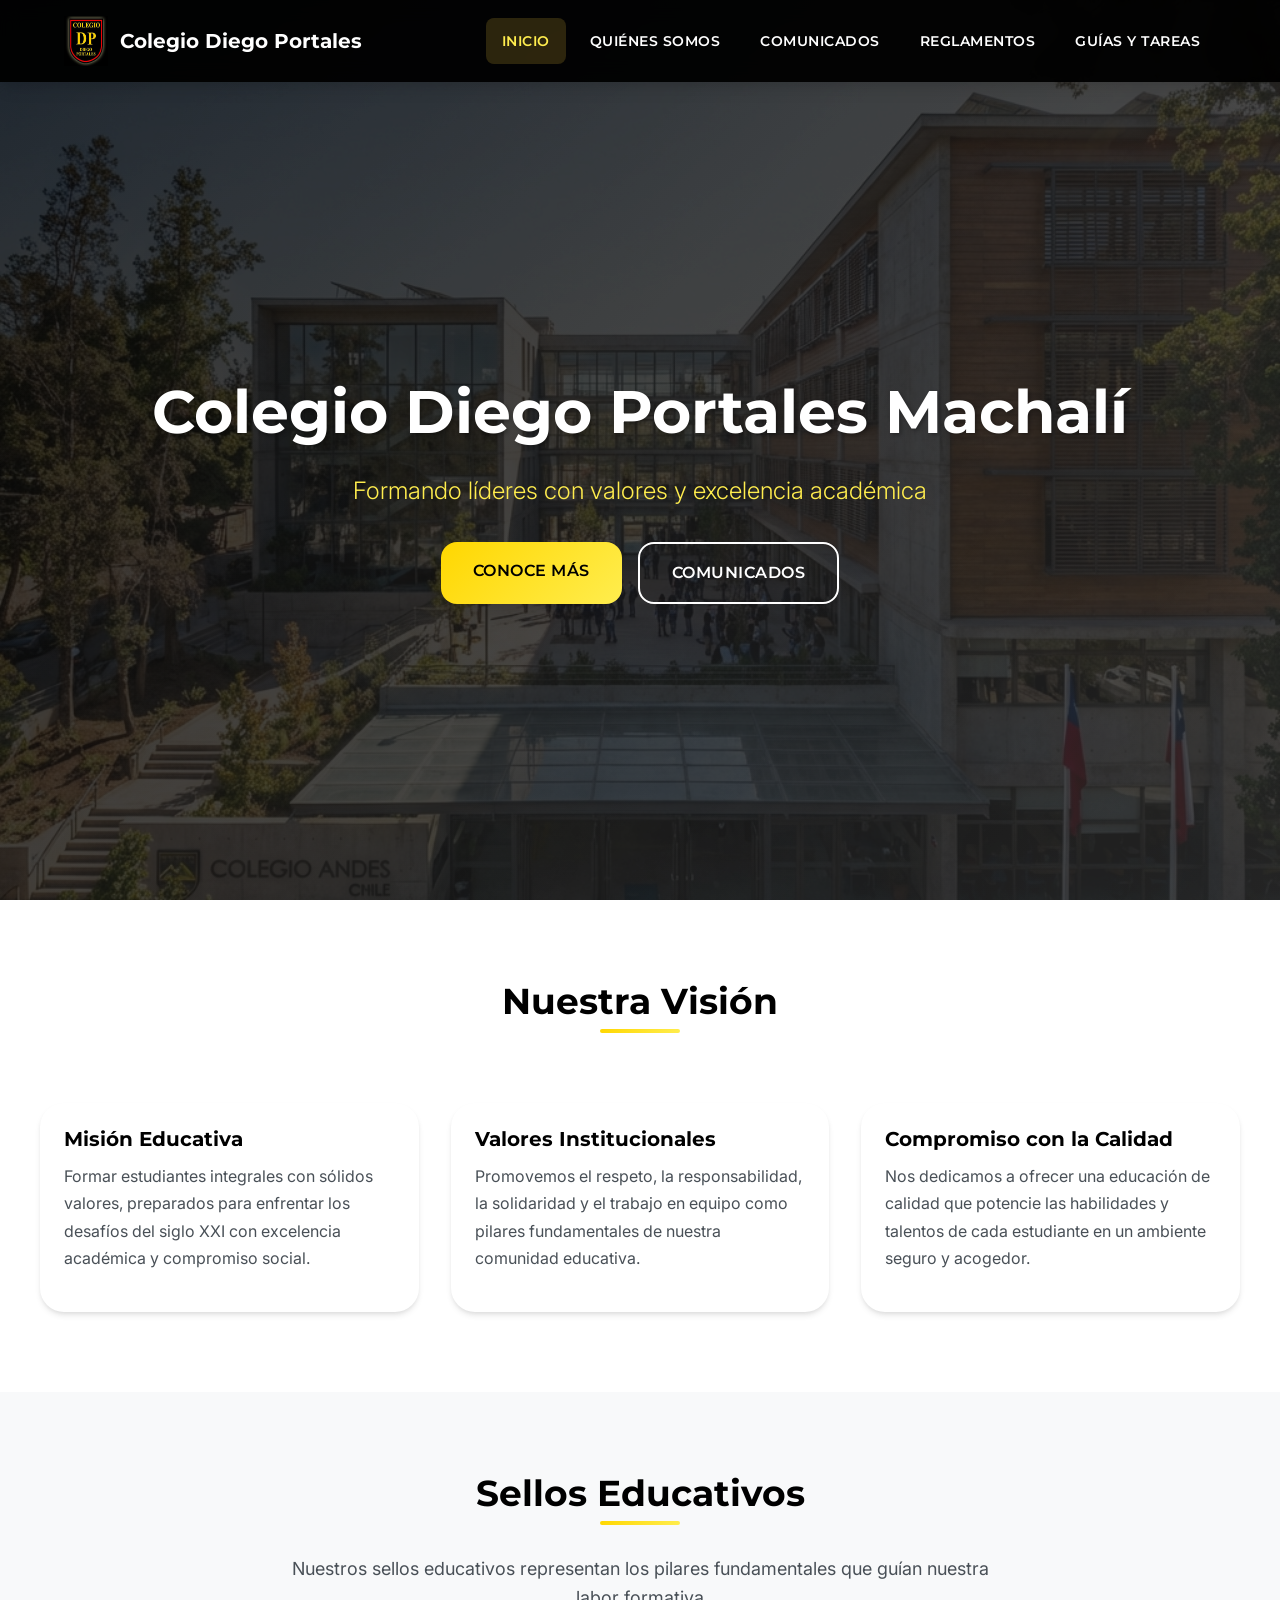
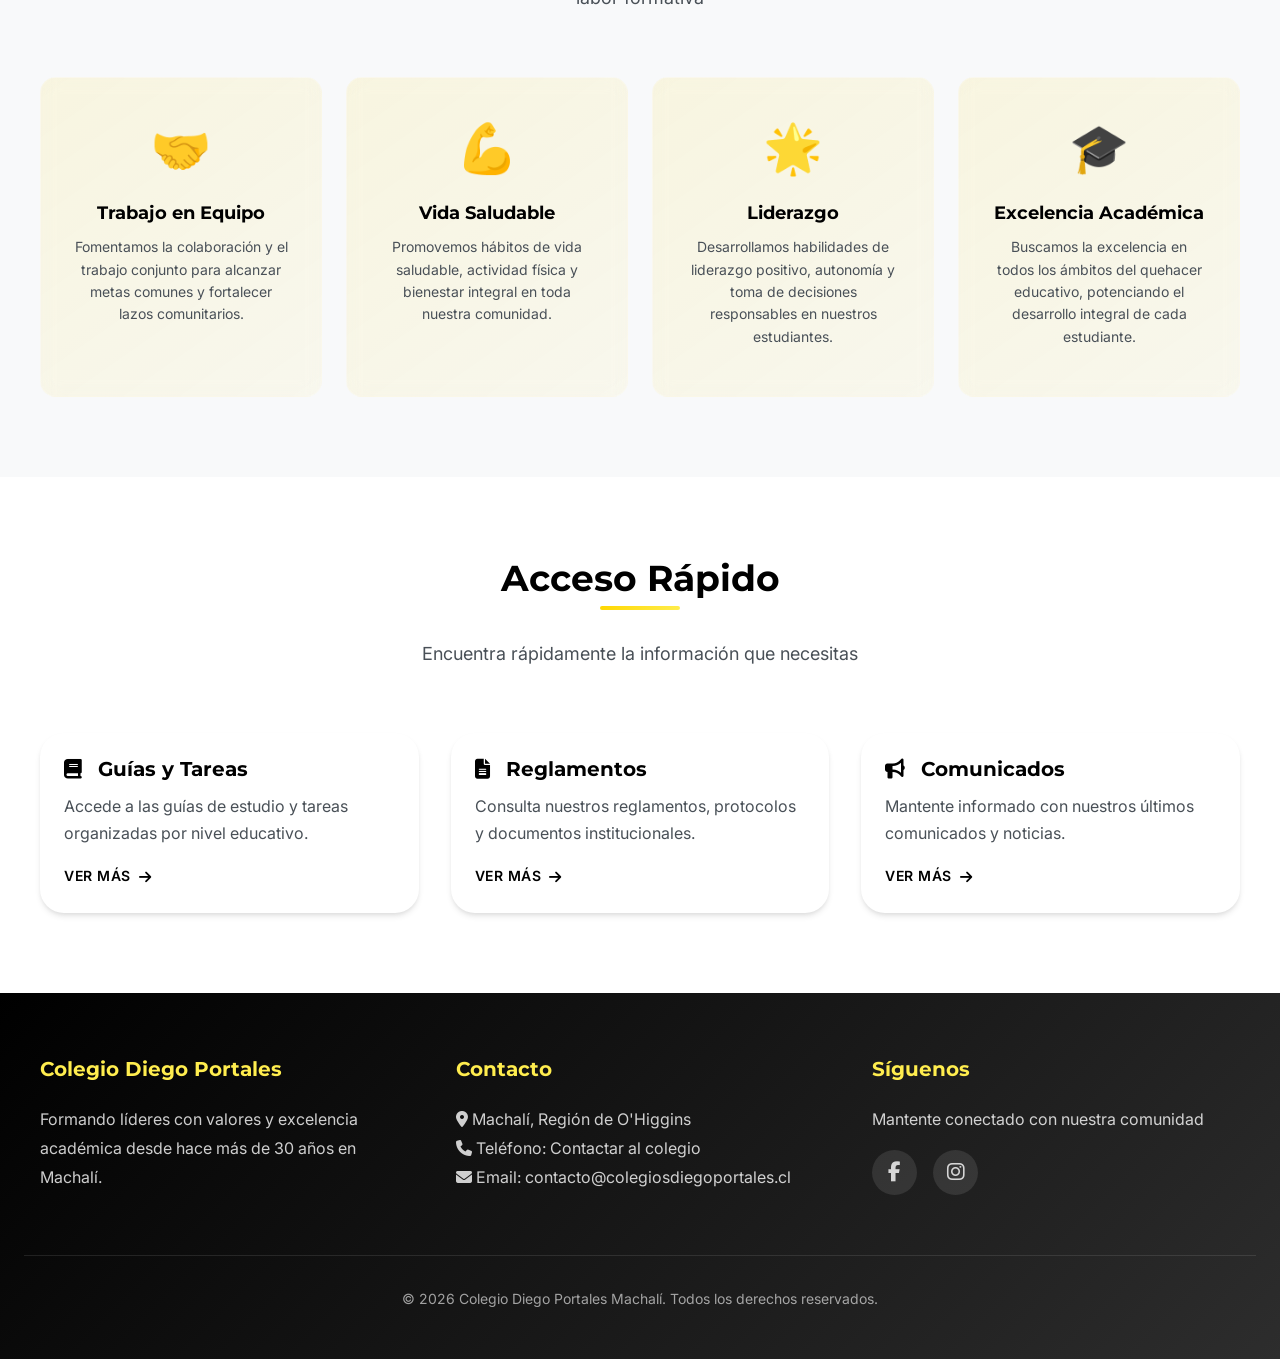
<file: index.html>
<!DOCTYPE html>
<html lang="es">

<head>
    <meta charset="UTF-8">
    <meta name="viewport" content="width=device-width, initial-scale=1.0">
    <meta name="description"
        content="Colegio Diego Portales Machalí - Educación de calidad con valores y excelencia académica">
    <meta name="keywords" content="colegio, educación, Machalí, Diego Portales, enseñanza básica">
    <title>Colegio Diego Portales Machalí - Página Principal</title>

    <!-- Google Fonts -->
    <link rel="preconnect" href="https://fonts.googleapis.com">
    <link rel="preconnect" href="https://fonts.gstatic.com" crossorigin>
    <link
        href="https://fonts.googleapis.com/css2?family=Montserrat:wght@300;400;600;700;800&family=Inter:wght@300;400;500;600;700&display=swap"
        rel="stylesheet">

    <!-- Font Awesome -->
    <link rel="stylesheet" href="https://cdnjs.cloudflare.com/ajax/libs/font-awesome/6.4.0/css/all.min.css">

    <!-- Custom CSS -->
    <link rel="stylesheet" href="css/main.css">
</head>

<body>
    <!-- Navigation -->
    <nav class="navbar">
        <div class="navbar-container">
            <a href="index.html" class="navbar-logo">
                <img src="images/logo-original.png" alt="Logo Colegio Diego Portales">
                <span>Colegio Diego Portales</span>
            </a>

            <ul class="navbar-menu">
                <li class="navbar-item">
                    <a href="index.html" class="navbar-link active">Inicio</a>
                </li>
                <li class="navbar-item">
                    <a href="quienes-somos.html" class="navbar-link">Quiénes Somos</a>
                </li>
                <li class="navbar-item">
                    <a href="comunicados.html" class="navbar-link">Comunicados</a>
                </li>
                <li class="navbar-item">
                    <a href="reglamentos.html" class="navbar-link">Reglamentos</a>
                </li>
                <li class="navbar-item">
                    <a href="guias-tareas.html" class="navbar-link">Guías y Tareas</a>
                </li>
            </ul>

            <button class="navbar-toggle">
                <span></span>
                <span></span>
                <span></span>
            </button>
        </div>
    </nav>

    <!-- Hero Section -->
    <section class="hero">
        <div class="hero-content">
            <h1 class="hero-title">Colegio Diego Portales Machalí</h1>
            <p class="hero-subtitle">Formando líderes con valores y excelencia académica</p>
            <div class="hero-cta">
                <a href="quienes-somos.html" class="btn btn-primary">Conoce Más</a>
                <a href="comunicados.html" class="btn btn-outline">Comunicados</a>
            </div>
        </div>
    </section>

    <!-- Vision Section -->
    <section class="section section-light">
        <div class="container">
            <div class="section-header">
                <h2 class="section-title">Nuestra Visión</h2>
            </div>
            <div class="card-grid">
                <div class="card">
                    <div class="card-content">
                        <h3 class="card-title">Misión Educativa</h3>
                        <p class="card-text">
                            Formar estudiantes integrales con sólidos valores, preparados para enfrentar los desafíos
                            del siglo XXI con excelencia académica y compromiso social.
                        </p>
                    </div>
                </div>
                <div class="card">
                    <div class="card-content">
                        <h3 class="card-title">Valores Institucionales</h3>
                        <p class="card-text">
                            Promovemos el respeto, la responsabilidad, la solidaridad y el trabajo en equipo como
                            pilares fundamentales de nuestra comunidad educativa.
                        </p>
                    </div>
                </div>
                <div class="card">
                    <div class="card-content">
                        <h3 class="card-title">Compromiso con la Calidad</h3>
                        <p class="card-text">
                            Nos dedicamos a ofrecer una educación de calidad que potencie las habilidades y talentos de
                            cada estudiante en un ambiente seguro y acogedor.
                        </p>
                    </div>
                </div>
            </div>
        </div>
    </section>

    <!-- Educational Seals Section -->
    <section class="section section-dark">
        <div class="container">
            <div class="section-header">
                <h2 class="section-title">Sellos Educativos</h2>
                <p class="section-subtitle">
                    Nuestros sellos educativos representan los pilares fundamentales que guían nuestra labor formativa
                </p>
            </div>
            <div class="seals-grid">
                <div class="seal-card">
                    <span class="seal-icon">🤝</span>
                    <h3 class="seal-title">Trabajo en Equipo</h3>
                    <p class="seal-description">
                        Fomentamos la colaboración y el trabajo conjunto para alcanzar metas comunes y fortalecer lazos
                        comunitarios.
                    </p>
                </div>
                <div class="seal-card">
                    <span class="seal-icon">💪</span>
                    <h3 class="seal-title">Vida Saludable</h3>
                    <p class="seal-description">
                        Promovemos hábitos de vida saludable, actividad física y bienestar integral en toda nuestra
                        comunidad.
                    </p>
                </div>
                <div class="seal-card">
                    <span class="seal-icon">🌟</span>
                    <h3 class="seal-title">Liderazgo</h3>
                    <p class="seal-description">
                        Desarrollamos habilidades de liderazgo positivo, autonomía y toma de decisiones responsables en
                        nuestros estudiantes.
                    </p>
                </div>
                <div class="seal-card">
                    <span class="seal-icon">🎓</span>
                    <h3 class="seal-title">Excelencia Académica</h3>
                    <p class="seal-description">
                        Buscamos la excelencia en todos los ámbitos del quehacer educativo, potenciando el desarrollo
                        integral de cada estudiante.
                    </p>
                </div>
            </div>
        </div>
    </section>

    <!-- Quick Access Section -->
    <section class="section section-light">
        <div class="container">
            <div class="section-header">
                <h2 class="section-title">Acceso Rápido</h2>
                <p class="section-subtitle">
                    Encuentra rápidamente la información que necesitas
                </p>
            </div>
            <div class="card-grid">
                <div class="card">
                    <div class="card-content">
                        <h3 class="card-title">
                            <i class="fas fa-book" style="color: var(--color-primary); margin-right: 10px;"></i>
                            Guías y Tareas
                        </h3>
                        <p class="card-text">
                            Accede a las guías de estudio y tareas organizadas por nivel educativo.
                        </p>
                        <a href="guias-tareas.html" class="card-link">
                            Ver más <i class="fas fa-arrow-right"></i>
                        </a>
                    </div>
                </div>
                <div class="card">
                    <div class="card-content">
                        <h3 class="card-title">
                            <i class="fas fa-file-alt" style="color: var(--color-primary); margin-right: 10px;"></i>
                            Reglamentos
                        </h3>
                        <p class="card-text">
                            Consulta nuestros reglamentos, protocolos y documentos institucionales.
                        </p>
                        <a href="reglamentos.html" class="card-link">
                            Ver más <i class="fas fa-arrow-right"></i>
                        </a>
                    </div>
                </div>
                <div class="card">
                    <div class="card-content">
                        <h3 class="card-title">
                            <i class="fas fa-bullhorn" style="color: var(--color-primary); margin-right: 10px;"></i>
                            Comunicados
                        </h3>
                        <p class="card-text">
                            Mantente informado con nuestros últimos comunicados y noticias.
                        </p>
                        <a href="comunicados.html" class="card-link">
                            Ver más <i class="fas fa-arrow-right"></i>
                        </a>
                    </div>
                </div>
            </div>
        </div>
    </section>

    <!-- Footer -->
    <footer class="footer">
        <div class="footer-content">
            <div class="footer-section">
                <h3>Colegio Diego Portales</h3>
                <p>
                    Formando líderes con valores y excelencia académica desde hace más de 30 años en Machalí.
                </p>
            </div>
            <div class="footer-section">
                <h3>Contacto</h3>
                <p>
                    <i class="fas fa-map-marker-alt"></i> Machalí, Región de O'Higgins<br>
                    <i class="fas fa-phone"></i> Teléfono: Contactar al colegio<br>
                    <i class="fas fa-envelope"></i> Email: contacto@colegiosdiegoportales.cl
                </p>
            </div>
            <div class="footer-section">
                <h3>Síguenos</h3>
                <p>Mantente conectado con nuestra comunidad</p>
                <div class="social-links">
                    <a href="https://www.facebook.com/colegiosdiegoportales" target="_blank" rel="noopener noreferrer"
                        class="social-link">
                        <i class="fab fa-facebook-f"></i>
                    </a>
                    <a href="https://www.instagram.com/colegiosdiegoportales" target="_blank" rel="noopener noreferrer"
                        class="social-link">
                        <i class="fab fa-instagram"></i>
                    </a>
                </div>
            </div>
        </div>
        <div class="footer-bottom">
            <p>&copy; <span id="current-year">2026</span> Colegio Diego Portales Machalí. Todos los derechos reservados.
            </p>
        </div>
    </footer>

    <!-- JavaScript -->
    <script src="js/main.js"></script>
</body>

</html>
</file>
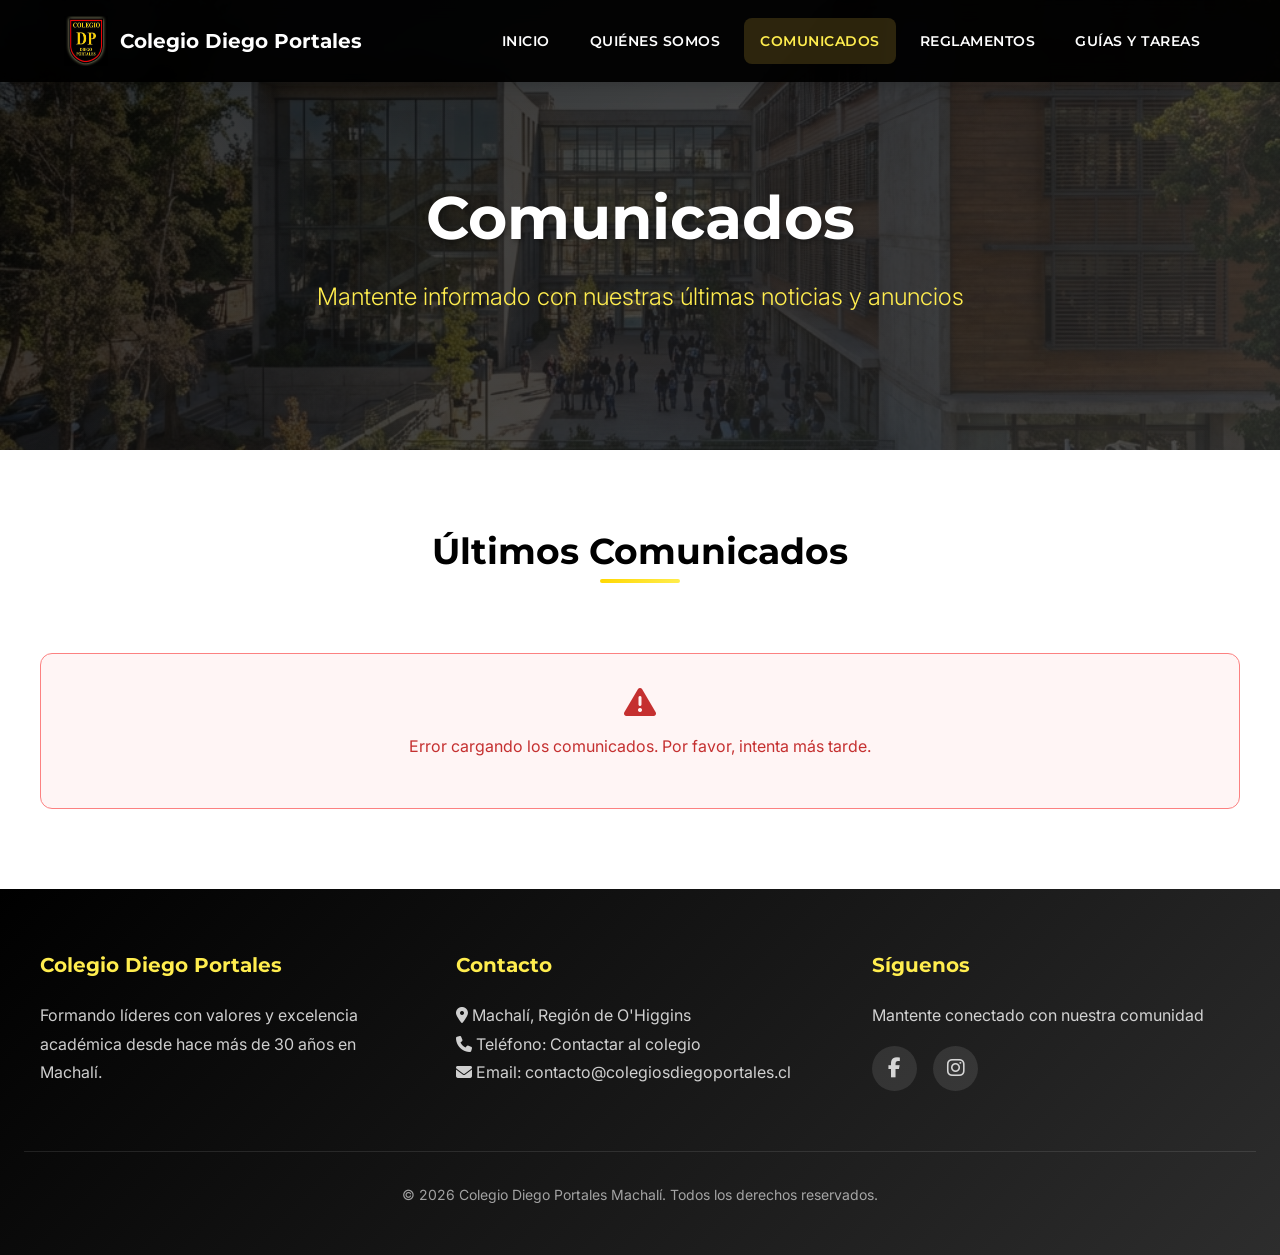
<file: comunicados.html>
<!DOCTYPE html>
<html lang="es">

<head>
    <meta charset="UTF-8">
    <meta name="viewport" content="width=device-width, initial-scale=1.0">
    <meta name="description" content="Comunicados y noticias del Colegio Diego Portales Machalí">
    <title>Comunicados - Colegio Diego Portales Machalí</title>

    <!-- Google Fonts -->
    <link rel="preconnect" href="https://fonts.googleapis.com">
    <link rel="preconnect" href="https://fonts.gstatic.com" crossorigin>
    <link
        href="https://fonts.googleapis.com/css2?family=Montserrat:wght@300;400;600;700;800&family=Inter:wght@300;400;500;600;700&display=swap"
        rel="stylesheet">

    <!-- Font Awesome -->
    <link rel="stylesheet" href="https://cdnjs.cloudflare.com/ajax/libs/font-awesome/6.4.0/css/all.min.css">

    <!-- Custom CSS -->
    <link rel="stylesheet" href="css/main.css">
</head>

<body>
    <!-- Navigation -->
    <nav class="navbar">
        <div class="navbar-container">
            <a href="index.html" class="navbar-logo">
                <img src="images/logo-original.png" alt="Logo Colegio Diego Portales">
                <span>Colegio Diego Portales</span>
            </a>

            <ul class="navbar-menu">
                <li class="navbar-item">
                    <a href="index.html" class="navbar-link">Inicio</a>
                </li>
                <li class="navbar-item">
                    <a href="quienes-somos.html" class="navbar-link">Quiénes Somos</a>
                </li>
                <li class="navbar-item">
                    <a href="comunicados.html" class="navbar-link active">Comunicados</a>
                </li>
                <li class="navbar-item">
                    <a href="reglamentos.html" class="navbar-link">Reglamentos</a>
                </li>
                <li class="navbar-item">
                    <a href="guias-tareas.html" class="navbar-link">Guías y Tareas</a>
                </li>
            </ul>

            <button class="navbar-toggle">
                <span></span>
                <span></span>
                <span></span>
            </button>
        </div>
    </nav>

    <!-- Page Header -->
    <section class="hero" style="min-height: 50vh;">
        <div class="hero-content">
            <h1 class="hero-title">Comunicados</h1>
            <p class="hero-subtitle">Mantente informado con nuestras últimas noticias y anuncios</p>
        </div>
    </section>

    <!-- Announcements Section -->
    <section class="section section-light">
        <div class="container">
            <div class="section-header">
                <h2 class="section-title">Últimos Comunicados</h2>
            </div>

            <div class="card-grid" id="comunicados-container">
                <div style="grid-column: 1 / -1; text-align: center; padding: 2rem;">
                    <i class="fas fa-spinner fa-spin" style="font-size: 2rem; color: var(--color-primary);"></i>
                    <p style="margin-top: 1rem; color: var(--color-gray-600);">Cargando comunicados...</p>
                </div>
            </div>
        </div>
    </section>

    <!-- Footer -->
    <footer class="footer">
        <div class="footer-content">
            <div class="footer-section">
                <h3>Colegio Diego Portales</h3>
                <p>
                    Formando líderes con valores y excelencia académica desde hace más de 30 años en Machalí.
                </p>
            </div>
            <div class="footer-section">
                <h3>Contacto</h3>
                <p>
                    <i class="fas fa-map-marker-alt"></i> Machalí, Región de O'Higgins<br>
                    <i class="fas fa-phone"></i> Teléfono: Contactar al colegio<br>
                    <i class="fas fa-envelope"></i> Email: contacto@colegiosdiegoportales.cl
                </p>
            </div>
            <div class="footer-section">
                <h3>Síguenos</h3>
                <p>Mantente conectado con nuestra comunidad</p>
                <div class="social-links">
                    <a href="https://www.facebook.com/colegiosdiegoportales" target="_blank" rel="noopener noreferrer"
                        class="social-link">
                        <i class="fab fa-facebook-f"></i>
                    </a>
                    <a href="https://www.instagram.com/colegiosdiegoportales" target="_blank" rel="noopener noreferrer"
                        class="social-link">
                        <i class="fab fa-instagram"></i>
                    </a>
                </div>
            </div>
        </div>
        <div class="footer-bottom">
            <p>&copy; <span id="current-year">2026</span> Colegio Diego Portales Machalí. Todos los derechos reservados.
            </p>
        </div>
    </footer>

    <!-- JavaScript -->
    <script src="js/main.js"></script>
    <script>
        document.addEventListener('DOMContentLoaded', function() {
            fetch('api/get_comunicados.php')
                .then(response => response.json())
                .then(data => {
                    const container = document.getElementById('comunicados-container');
                    
                    if (!data.success || data.data.length === 0) {
                        container.innerHTML = `
                            <div style="grid-column: 1 / -1; text-align: center; padding: 2rem; background: white; border-radius: 12px; box-shadow: 0 4px 6px -1px rgba(0,0,0,0.1);">
                                <i class="fas fa-bullhorn" style="font-size: 3rem; color: var(--color-gray-400); margin-bottom: 1rem;"></i>
                                <h3 style="color: var(--color-gray-700);">No hay comunicados disponibles</h3>
                                <p style="color: var(--color-gray-500); margin-top: 0.5rem;">Vuelve a revisar más tarde.</p>
                            </div>
                        `;
                        return;
                    }

                    container.innerHTML = ''; // Clear loading

                    data.data.forEach(item => {
                        // Determine text color based on gradient
                        let headerTextColor = 'white';
                        let tagBg = 'rgba(255,255,255,0.2)';
                        if (item.color_gradient && item.color_gradient.includes('#a8edea')) {
                            headerTextColor = '#1a3a5c';
                            tagBg = 'rgba(26,58,92,0.1)';
                        }

                        // Format Date
                        const dateObj = new Date(item.fecha_publicacion);
                        const dateStr = dateObj.toLocaleDateString('es-ES', { year: 'numeric', month: 'long', day: 'numeric' });

                        const cardHTML = `
                            <div class="card">
                                <div style="background: ${item.color_gradient}; padding: var(--space-8); color: ${headerTextColor};">
                                    <span style="background: ${tagBg}; padding: var(--space-2) var(--space-4); border-radius: var(--radius-full); font-size: var(--text-sm); font-weight: 600;">
                                        <i class="fas fa-calendar"></i> ${item.mes_anio_tag}
                                    </span>
                                    <h3 style="color: ${headerTextColor}; margin-top: var(--space-4); font-size: var(--text-2xl);">
                                        ${item.titulo}
                                    </h3>
                                </div>
                                <div class="card-content">
                                    <p class="card-text">${item.contenido}</p>
                                    <p style="color: var(--color-gray-500); font-size: var(--text-sm); margin-top: var(--space-4);">
                                        <i class="fas fa-clock"></i> Publicado: ${dateStr}
                                    </p>
                                </div>
                            </div>
                        `;
                        container.insertAdjacentHTML('beforeend', cardHTML);
                    });
                })
                .catch(error => {
                    console.error('Error fetching comunicados:', error);
                    document.getElementById('comunicados-container').innerHTML = `
                        <div style="grid-column: 1 / -1; text-align: center; padding: 2rem; background: #fff5f5; border-radius: 12px; border: 1px solid #fc8181; color: #c53030;">
                            <i class="fas fa-exclamation-triangle" style="font-size: 2rem; margin-bottom: 1rem;"></i>
                            <p>Error cargando los comunicados. Por favor, intenta más tarde.</p>
                        </div>
                    `;
                });
        });
    </script>
</body>

</html>
</file>
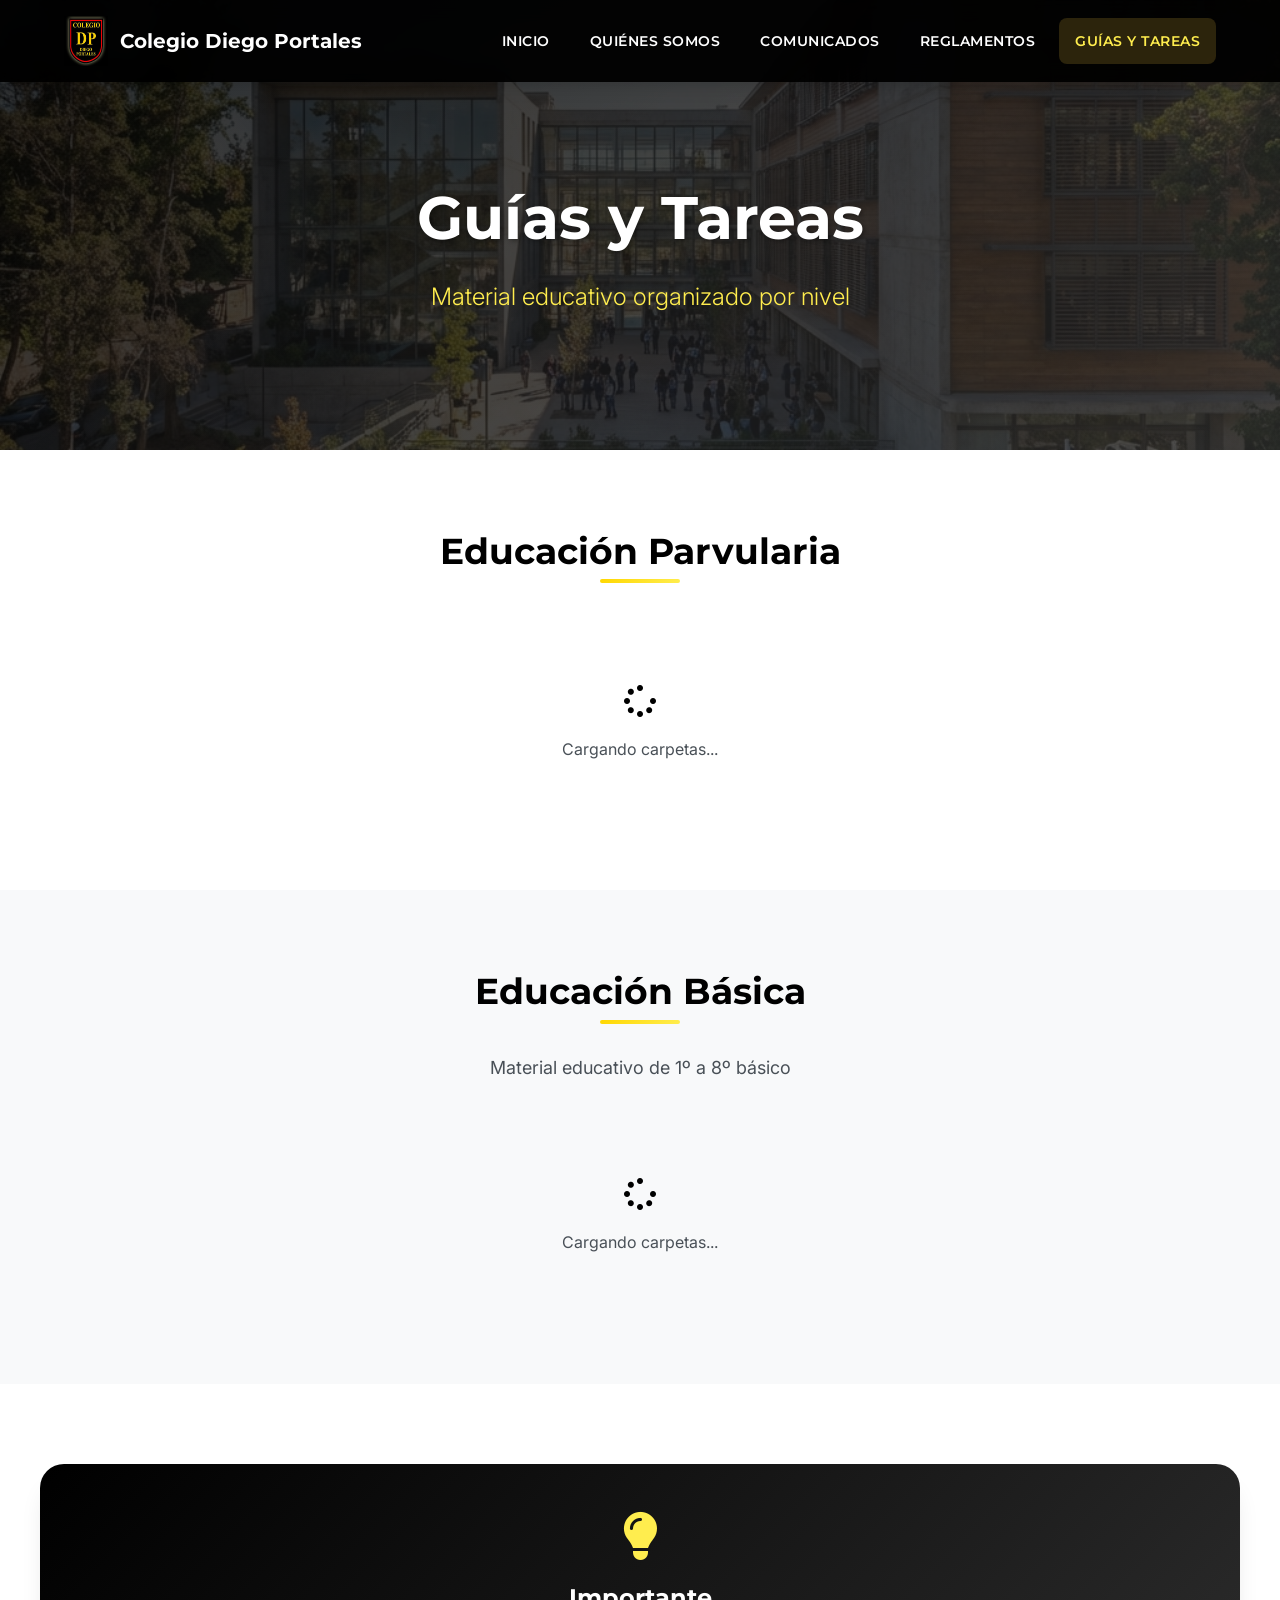
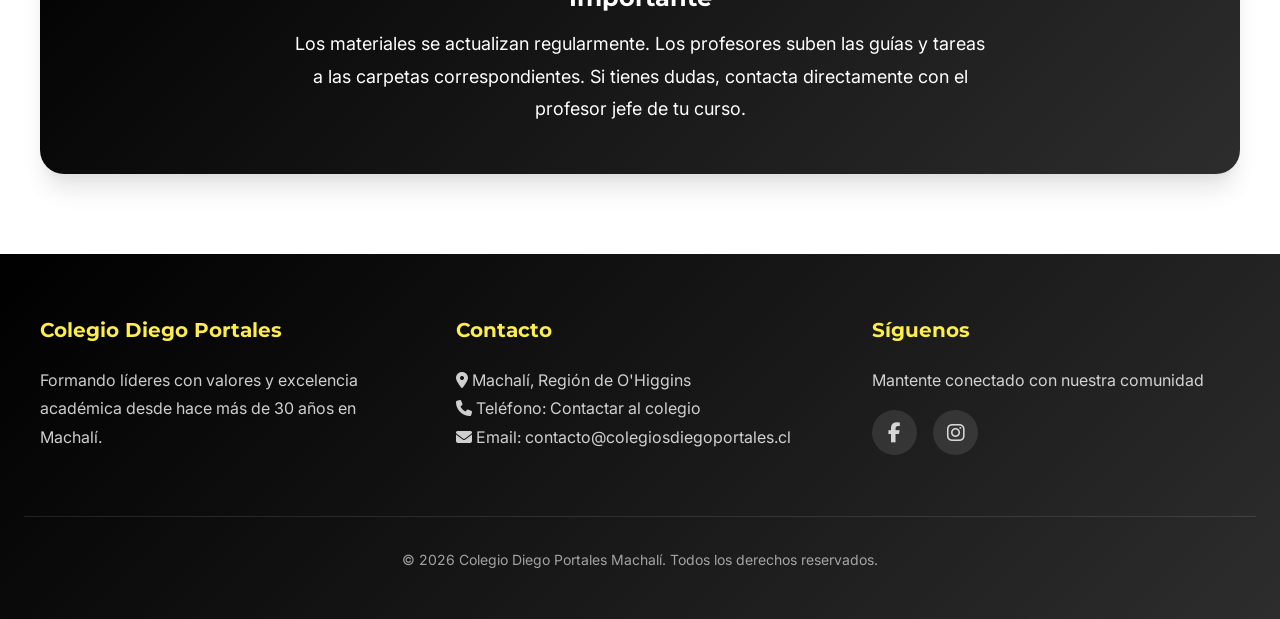
<file: guias-tareas.html>
<!DOCTYPE html>
<html lang="es">

<head>
    <meta charset="UTF-8">
    <meta name="viewport" content="width=device-width, initial-scale=1.0">
    <meta name="description" content="Guías y tareas del Colegio Diego Portales Machalí organizadas por nivel">
    <title>Guías y Tareas - Colegio Diego Portales Machalí</title>

    <!-- Google Fonts -->
    <link rel="preconnect" href="https://fonts.googleapis.com">
    <link rel="preconnect" href="https://fonts.gstatic.com" crossorigin>
    <link
        href="https://fonts.googleapis.com/css2?family=Montserrat:wght@300;400;600;700;800&family=Inter:wght@300;400;500;600;700&display=swap"
        rel="stylesheet">

    <!-- Font Awesome -->
    <link rel="stylesheet" href="https://cdnjs.cloudflare.com/ajax/libs/font-awesome/6.4.0/css/all.min.css">

    <!-- Custom CSS -->
    <link rel="stylesheet" href="css/main.css">
</head>

<body>
    <!-- Navigation -->
    <nav class="navbar">
        <div class="navbar-container">
            <a href="index.html" class="navbar-logo">
                <img src="images/logo-original.png" alt="Logo Colegio Diego Portales">
                <span>Colegio Diego Portales</span>
            </a>

            <ul class="navbar-menu">
                <li class="navbar-item">
                    <a href="index.html" class="navbar-link">Inicio</a>
                </li>
                <li class="navbar-item">
                    <a href="quienes-somos.html" class="navbar-link">Quiénes Somos</a>
                </li>
                <li class="navbar-item">
                    <a href="comunicados.html" class="navbar-link">Comunicados</a>
                </li>
                <li class="navbar-item">
                    <a href="reglamentos.html" class="navbar-link">Reglamentos</a>
                </li>
                <li class="navbar-item">
                    <a href="guias-tareas.html" class="navbar-link active">Guías y Tareas</a>
                </li>
            </ul>

            <button class="navbar-toggle">
                <span></span>
                <span></span>
                <span></span>
            </button>
        </div>
    </nav>

    <!-- Page Header -->
    <section class="hero" style="min-height: 50vh;">
        <div class="hero-content">
            <h1 class="hero-title">Guías y Tareas</h1>
            <p class="hero-subtitle">Material educativo organizado por nivel</p>
        </div>
    </section>

    <!-- Pre-School Section -->
    <section class="section section-light">
        <div class="container">
            <div class="section-header">
                <h2 class="section-title">Educación Parvularia</h2>
            </div>

            <div class="card-grid" id="guias-preb-container">
                <div style="grid-column: 1 / -1; text-align: center; padding: 2rem;">
                    <i class="fas fa-spinner fa-spin" style="font-size: 2rem; color: var(--color-primary);"></i>
                    <p style="margin-top: 1rem; color: var(--color-gray-600);">Cargando carpetas...</p>
                </div>
            </div>
        </div>
    </section>

    <!-- Elementary School Section -->
    <section class="section section-dark">
        <div class="container">
            <div class="section-header">
                <h2 class="section-title">Educación Básica</h2>
                <p class="section-subtitle">
                    Material educativo de 1º a 8º básico
                </p>
            </div>

            <div class="card-grid" id="guias-basica-container">
                <div style="grid-column: 1 / -1; text-align: center; padding: 2rem;">
                    <i class="fas fa-spinner fa-spin" style="font-size: 2rem; color: var(--color-primary);"></i>
                    <p style="margin-top: 1rem; color: var(--color-gray-600);">Cargando carpetas...</p>
                </div>
            </div>
        </div>
    </section>

    <!-- Info Section -->
    <section class="section section-light">
        <div class="container">
            <div
                style="background: var(--gradient-primary); border-radius: var(--radius-2xl); padding: var(--space-12); text-align: center; box-shadow: var(--shadow-xl); color: white;">
                <i class="fas fa-lightbulb"
                    style="font-size: 3rem; color: var(--color-secondary-light); margin-bottom: var(--space-6);"></i>
                <h3 style="color: white; margin-bottom: var(--space-4); font-size: var(--text-2xl);">
                    Importante
                </h3>
                <p style="font-size: var(--text-lg); max-width: 700px; margin: 0 auto; line-height: 1.8;">
                    Los materiales se actualizan regularmente. Los profesores suben las guías y tareas a las carpetas
                    correspondientes. Si tienes dudas, contacta directamente con el profesor jefe de tu curso.
                </p>
            </div>
        </div>
    </section>

    <!-- Footer -->
    <footer class="footer">
        <div class="footer-content">
            <div class="footer-section">
                <h3>Colegio Diego Portales</h3>
                <p>
                    Formando líderes con valores y excelencia académica desde hace más de 30 años en Machalí.
                </p>
            </div>
            <div class="footer-section">
                <h3>Contacto</h3>
                <p>
                    <i class="fas fa-map-marker-alt"></i> Machalí, Región de O'Higgins<br>
                    <i class="fas fa-phone"></i> Teléfono: Contactar al colegio<br>
                    <i class="fas fa-envelope"></i> Email: contacto@colegiosdiegoportales.cl
                </p>
            </div>
            <div class="footer-section">
                <h3>Síguenos</h3>
                <p>Mantente conectado con nuestra comunidad</p>
                <div class="social-links">
                    <a href="https://www.facebook.com/colegiosdiegoportales" target="_blank" rel="noopener noreferrer"
                        class="social-link">
                        <i class="fab fa-facebook-f"></i>
                    </a>
                    <a href="https://www.instagram.com/colegiosdiegoportales" target="_blank" rel="noopener noreferrer"
                        class="social-link">
                        <i class="fab fa-instagram"></i>
                    </a>
                </div>
            </div>
        </div>
        <div class="footer-bottom">
            <p>&copy; <span id="current-year">2026</span> Colegio Diego Portales Machalí. Todos los derechos reservados.
            </p>
        </div>
    </footer>

    <!-- JavaScript -->
    <script src="js/main.js"></script>
    <script>
        document.addEventListener('DOMContentLoaded', function() {
            // Fetch Parvularia
            fetch('api/get_documentos.php?tipo=guia_preb')
                .then(response => response.json())
                .then(data => {
                    const container = document.getElementById('guias-preb-container');
                    if (!data.success || data.data.length === 0) {
                        container.innerHTML = '<p style="grid-column: 1 / -1; text-align: center; color: var(--color-gray-500);">No hay carpetas disponibles por el momento.</p>';
                        return;
                    }
                    container.innerHTML = '';
                    data.data.forEach(item => {
                        let headerTextColor = 'white';
                        if (item.color_gradient && item.color_gradient.includes('#a8edea')) headerTextColor = '#1a3a5c';

                        const cardHTML = `
                            <div class="card">
                                <div style="background: ${item.color_gradient}; padding: var(--space-6); text-align: center;">
                                    ${item.icono ? '<i class="' + item.icono + '" style="font-size: 3rem; color: ' + headerTextColor + '; margin-bottom: var(--space-4);"></i>' : ''}
                                    <h3 style="color: ${headerTextColor}; font-size: var(--text-2xl);">${item.titulo}</h3>
                                </div>
                                <div class="card-content">
                                    <p class="card-text">${item.descripcion}</p>
                                    <a href="${item.enlace}" target="_blank" class="btn btn-primary" style="margin-top: var(--space-4); width: 100%;">
                                        <i class="fas fa-folder-open"></i> Abrir Carpeta
                                    </a>
                                </div>
                            </div>
                        `;
                        container.insertAdjacentHTML('beforeend', cardHTML);
                    });
                })
                .catch(error => console.error('Error fetching parvularia:', error));

            // Fetch Basica
            fetch('api/get_documentos.php?tipo=guia_basica')
                .then(response => response.json())
                .then(data => {
                    const container = document.getElementById('guias-basica-container');
                    if (!data.success || data.data.length === 0) {
                        container.innerHTML = '<p style="grid-column: 1 / -1; text-align: center; color: var(--color-gray-500);">No hay carpetas disponibles por el momento.</p>';
                        return;
                    }
                    container.innerHTML = '';
                    data.data.forEach(item => {
                        let headerTextColor = 'white';
                        if (item.color_gradient && item.color_gradient.includes('#a8edea')) headerTextColor = '#1a3a5c';

                        const cardHTML = `
                            <div class="card">
                                <div style="background: ${item.color_gradient}; padding: var(--space-6); text-align: center;">
                                    ${item.icono && item.icono !== 'fas fa-file-alt' ? '<i class="' + item.icono + '" style="font-size: 3rem; color: ' + headerTextColor + '; margin-bottom: var(--space-4);"></i>' : ''}
                                    <h3 style="color: ${headerTextColor}; font-size: var(--text-2xl);">${item.titulo}</h3>
                                </div>
                                <div class="card-content">
                                    <p class="card-text">${item.descripcion}</p>
                                    <a href="${item.enlace}" target="_blank" class="btn btn-primary" style="margin-top: var(--space-4); width: 100%;">
                                        <i class="fas fa-folder-open"></i> Abrir Carpeta
                                    </a>
                                </div>
                            </div>
                        `;
                        container.insertAdjacentHTML('beforeend', cardHTML);
                    });
                })
                .catch(error => console.error('Error fetching basica:', error));
        });
    </script>
</body>

</html>
</file>
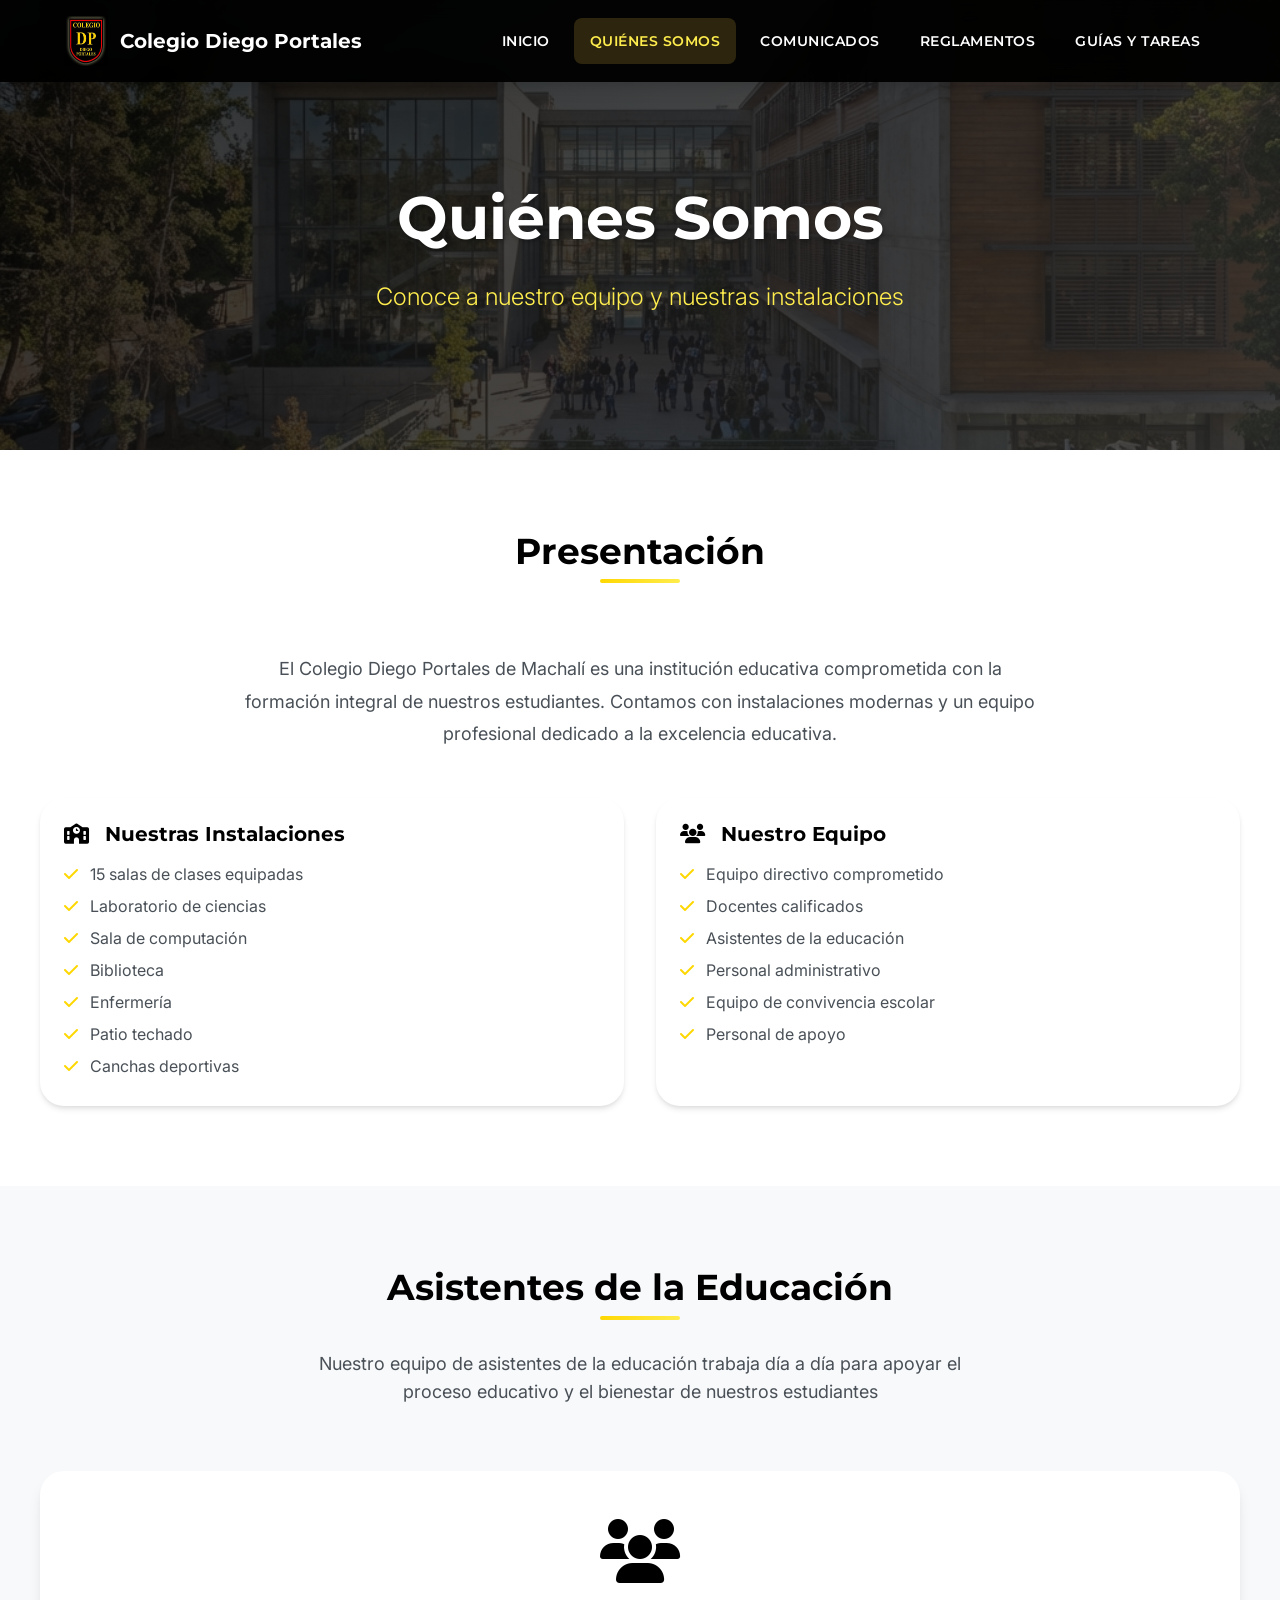
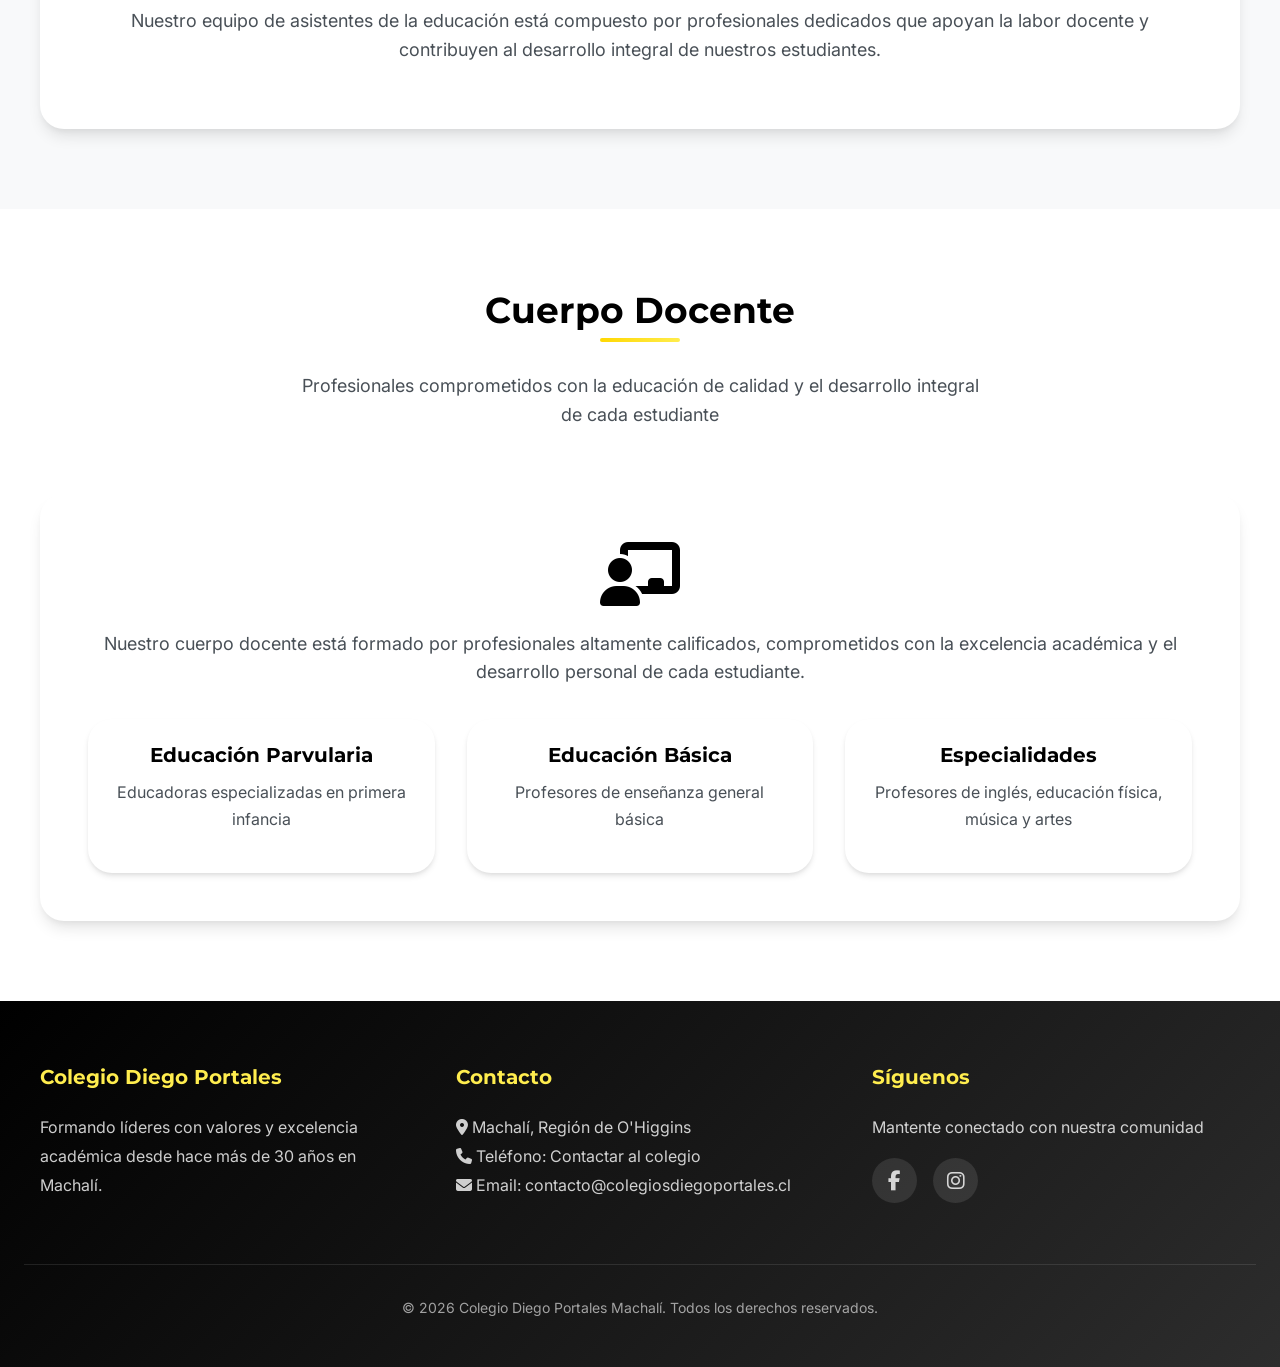
<file: quienes-somos.html>
<!DOCTYPE html>
<html lang="es">

<head>
    <meta charset="UTF-8">
    <meta name="viewport" content="width=device-width, initial-scale=1.0">
    <meta name="description"
        content="Conoce al equipo del Colegio Diego Portales Machalí - Nuestro personal docente y asistentes de la educación">
    <title>Quiénes Somos - Colegio Diego Portales Machalí</title>

    <!-- Google Fonts -->
    <link rel="preconnect" href="https://fonts.googleapis.com">
    <link rel="preconnect" href="https://fonts.gstatic.com" crossorigin>
    <link
        href="https://fonts.googleapis.com/css2?family=Montserrat:wght@300;400;600;700;800&family=Inter:wght@300;400;500;600;700&display=swap"
        rel="stylesheet">

    <!-- Font Awesome -->
    <link rel="stylesheet" href="https://cdnjs.cloudflare.com/ajax/libs/font-awesome/6.4.0/css/all.min.css">

    <!-- Custom CSS -->
    <link rel="stylesheet" href="css/main.css">
</head>

<body>
    <!-- Navigation -->
    <nav class="navbar">
        <div class="navbar-container">
            <a href="index.html" class="navbar-logo">
                <img src="images/logo-original.png" alt="Logo Colegio Diego Portales">
                <span>Colegio Diego Portales</span>
            </a>

            <ul class="navbar-menu">
                <li class="navbar-item">
                    <a href="index.html" class="navbar-link">Inicio</a>
                </li>
                <li class="navbar-item">
                    <a href="quienes-somos.html" class="navbar-link active">Quiénes Somos</a>
                </li>
                <li class="navbar-item">
                    <a href="comunicados.html" class="navbar-link">Comunicados</a>
                </li>
                <li class="navbar-item">
                    <a href="reglamentos.html" class="navbar-link">Reglamentos</a>
                </li>
                <li class="navbar-item">
                    <a href="guias-tareas.html" class="navbar-link">Guías y Tareas</a>
                </li>
            </ul>

            <button class="navbar-toggle">
                <span></span>
                <span></span>
                <span></span>
            </button>
        </div>
    </nav>

    <!-- Page Header -->
    <section class="hero" style="min-height: 50vh;">
        <div class="hero-content">
            <h1 class="hero-title">Quiénes Somos</h1>
            <p class="hero-subtitle">Conoce a nuestro equipo y nuestras instalaciones</p>
        </div>
    </section>

    <!-- Presentation Section -->
    <section class="section section-light">
        <div class="container">
            <div class="section-header">
                <h2 class="section-title">Presentación</h2>
            </div>
            <div style="max-width: 800px; margin: 0 auto; text-align: center;">
                <p
                    style="font-size: var(--text-lg); line-height: 1.8; color: var(--color-gray-600); margin-bottom: var(--space-8);">
                    El Colegio Diego Portales de Machalí es una institución educativa comprometida con la formación
                    integral de nuestros estudiantes. Contamos con instalaciones modernas y un equipo profesional
                    dedicado a la excelencia educativa.
                </p>
            </div>

            <div class="card-grid">
                <div class="card">
                    <div class="card-content">
                        <h3 class="card-title">
                            <i class="fas fa-school" style="color: var(--color-primary); margin-right: 10px;"></i>
                            Nuestras Instalaciones
                        </h3>
                        <ul style="list-style: none; padding: 0; color: var(--color-gray-600); line-height: 2;">
                            <li><i class="fas fa-check" style="color: var(--color-secondary); margin-right: 8px;"></i>
                                15 salas de clases equipadas</li>
                            <li><i class="fas fa-check" style="color: var(--color-secondary); margin-right: 8px;"></i>
                                Laboratorio de ciencias</li>
                            <li><i class="fas fa-check" style="color: var(--color-secondary); margin-right: 8px;"></i>
                                Sala de computación</li>
                            <li><i class="fas fa-check" style="color: var(--color-secondary); margin-right: 8px;"></i>
                                Biblioteca</li>
                            <li><i class="fas fa-check" style="color: var(--color-secondary); margin-right: 8px;"></i>
                                Enfermería</li>
                            <li><i class="fas fa-check" style="color: var(--color-secondary); margin-right: 8px;"></i>
                                Patio techado</li>
                            <li><i class="fas fa-check" style="color: var(--color-secondary); margin-right: 8px;"></i>
                                Canchas deportivas</li>
                        </ul>
                    </div>
                </div>
                <div class="card">
                    <div class="card-content">
                        <h3 class="card-title">
                            <i class="fas fa-users" style="color: var(--color-primary); margin-right: 10px;"></i>
                            Nuestro Equipo
                        </h3>
                        <ul style="list-style: none; padding: 0; color: var(--color-gray-600); line-height: 2;">
                            <li><i class="fas fa-check" style="color: var(--color-secondary); margin-right: 8px;"></i>
                                Equipo directivo comprometido</li>
                            <li><i class="fas fa-check" style="color: var(--color-secondary); margin-right: 8px;"></i>
                                Docentes calificados</li>
                            <li><i class="fas fa-check" style="color: var(--color-secondary); margin-right: 8px;"></i>
                                Asistentes de la educación</li>
                            <li><i class="fas fa-check" style="color: var(--color-secondary); margin-right: 8px;"></i>
                                Personal administrativo</li>
                            <li><i class="fas fa-check" style="color: var(--color-secondary); margin-right: 8px;"></i>
                                Equipo de convivencia escolar</li>
                            <li><i class="fas fa-check" style="color: var(--color-secondary); margin-right: 8px;"></i>
                                Personal de apoyo</li>
                        </ul>
                    </div>
                </div>
            </div>
        </div>
    </section>

    <!-- Education Assistants Section -->
    <section class="section section-dark">
        <div class="container">
            <div class="section-header">
                <h2 class="section-title">Asistentes de la Educación</h2>
                <p class="section-subtitle">
                    Nuestro equipo de asistentes de la educación trabaja día a día para apoyar el proceso educativo y el
                    bienestar de nuestros estudiantes
                </p>
            </div>
            <div
                style="text-align: center; padding: var(--space-12); background: var(--color-white); border-radius: var(--radius-2xl); box-shadow: var(--shadow-lg);">
                <i class="fas fa-users"
                    style="font-size: 4rem; color: var(--color-primary); margin-bottom: var(--space-6);"></i>
                <p style="color: var(--color-gray-600); font-size: var(--text-lg);">
                    Nuestro equipo de asistentes de la educación está compuesto por profesionales dedicados que apoyan
                    la labor docente y contribuyen al desarrollo integral de nuestros estudiantes.
                </p>
            </div>
        </div>
    </section>

    <!-- Teaching Staff Section -->
    <section class="section section-light">
        <div class="container">
            <div class="section-header">
                <h2 class="section-title">Cuerpo Docente</h2>
                <p class="section-subtitle">
                    Profesionales comprometidos con la educación de calidad y el desarrollo integral de cada estudiante
                </p>
            </div>
            <div
                style="text-align: center; padding: var(--space-12); background: var(--color-white); border-radius: var(--radius-2xl); box-shadow: var(--shadow-lg);">
                <i class="fas fa-chalkboard-teacher"
                    style="font-size: 4rem; color: var(--color-primary); margin-bottom: var(--space-6);"></i>
                <p style="color: var(--color-gray-600); font-size: var(--text-lg); margin-bottom: var(--space-6);">
                    Nuestro cuerpo docente está formado por profesionales altamente calificados, comprometidos con la
                    excelencia académica y el desarrollo personal de cada estudiante.
                </p>
                <div class="card-grid" style="margin-top: var(--space-8);">
                    <div class="card">
                        <div class="card-content">
                            <h4 class="card-title">Educación Parvularia</h4>
                            <p class="card-text">Educadoras especializadas en primera infancia</p>
                        </div>
                    </div>
                    <div class="card">
                        <div class="card-content">
                            <h4 class="card-title">Educación Básica</h4>
                            <p class="card-text">Profesores de enseñanza general básica</p>
                        </div>
                    </div>
                    <div class="card">
                        <div class="card-content">
                            <h4 class="card-title">Especialidades</h4>
                            <p class="card-text">Profesores de inglés, educación física, música y artes</p>
                        </div>
                    </div>
                </div>
            </div>
        </div>
    </section>

    <!-- Footer -->
    <footer class="footer">
        <div class="footer-content">
            <div class="footer-section">
                <h3>Colegio Diego Portales</h3>
                <p>
                    Formando líderes con valores y excelencia académica desde hace más de 30 años en Machalí.
                </p>
            </div>
            <div class="footer-section">
                <h3>Contacto</h3>
                <p>
                    <i class="fas fa-map-marker-alt"></i> Machalí, Región de O'Higgins<br>
                    <i class="fas fa-phone"></i> Teléfono: Contactar al colegio<br>
                    <i class="fas fa-envelope"></i> Email: contacto@colegiosdiegoportales.cl
                </p>
            </div>
            <div class="footer-section">
                <h3>Síguenos</h3>
                <p>Mantente conectado con nuestra comunidad</p>
                <div class="social-links">
                    <a href="https://www.facebook.com/colegiosdiegoportales" target="_blank" rel="noopener noreferrer"
                        class="social-link">
                        <i class="fab fa-facebook-f"></i>
                    </a>
                    <a href="https://www.instagram.com/colegiosdiegoportales" target="_blank" rel="noopener noreferrer"
                        class="social-link">
                        <i class="fab fa-instagram"></i>
                    </a>
                </div>
            </div>
        </div>
        <div class="footer-bottom">
            <p>&copy; <span id="current-year">2026</span> Colegio Diego Portales Machalí. Todos los derechos reservados.
            </p>
        </div>
    </footer>

    <!-- JavaScript -->
    <script src="js/main.js"></script>
</body>

</html>
</file>
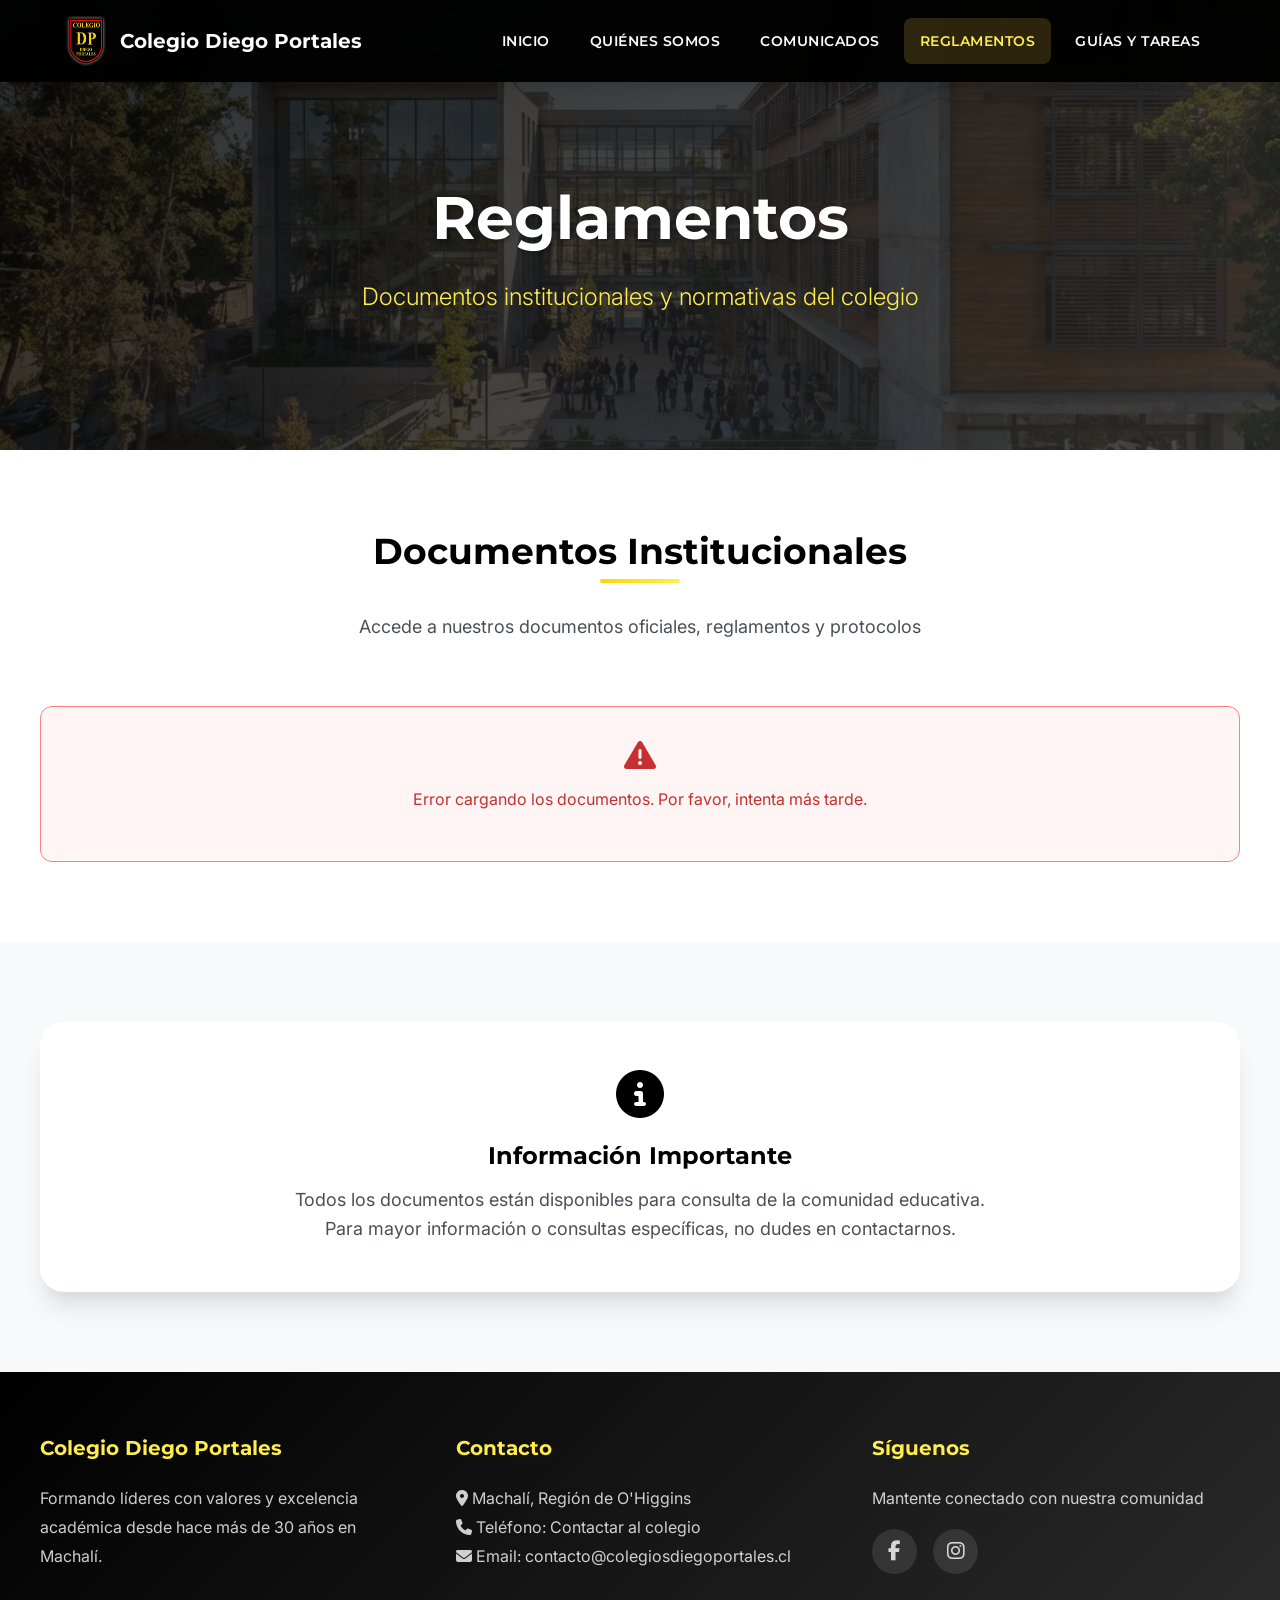
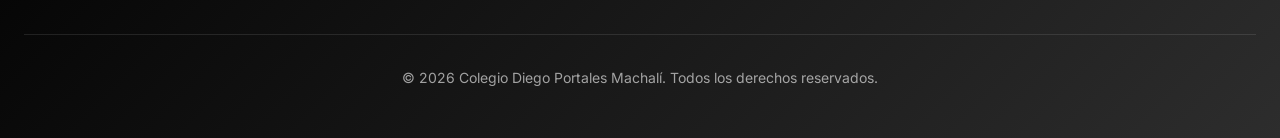
<file: reglamentos.html>
<!DOCTYPE html>
<html lang="es">

<head>
    <meta charset="UTF-8">
    <meta name="viewport" content="width=device-width, initial-scale=1.0">
    <meta name="description" content="Reglamentos y documentos institucionales del Colegio Diego Portales Machalí">
    <title>Reglamentos - Colegio Diego Portales Machalí</title>

    <!-- Google Fonts -->
    <link rel="preconnect" href="https://fonts.googleapis.com">
    <link rel="preconnect" href="https://fonts.gstatic.com" crossorigin>
    <link
        href="https://fonts.googleapis.com/css2?family=Montserrat:wght@300;400;600;700;800&family=Inter:wght@300;400;500;600;700&display=swap"
        rel="stylesheet">

    <!-- Font Awesome -->
    <link rel="stylesheet" href="https://cdnjs.cloudflare.com/ajax/libs/font-awesome/6.4.0/css/all.min.css">

    <!-- Custom CSS -->
    <link rel="stylesheet" href="css/main.css">
</head>

<body>
    <!-- Navigation -->
    <nav class="navbar">
        <div class="navbar-container">
            <a href="index.html" class="navbar-logo">
                <img src="images/logo-original.png" alt="Logo Colegio Diego Portales">
                <span>Colegio Diego Portales</span>
            </a>

            <ul class="navbar-menu">
                <li class="navbar-item">
                    <a href="index.html" class="navbar-link">Inicio</a>
                </li>
                <li class="navbar-item">
                    <a href="quienes-somos.html" class="navbar-link">Quiénes Somos</a>
                </li>
                <li class="navbar-item">
                    <a href="comunicados.html" class="navbar-link">Comunicados</a>
                </li>
                <li class="navbar-item">
                    <a href="reglamentos.html" class="navbar-link active">Reglamentos</a>
                </li>
                <li class="navbar-item">
                    <a href="guias-tareas.html" class="navbar-link">Guías y Tareas</a>
                </li>
            </ul>

            <button class="navbar-toggle">
                <span></span>
                <span></span>
                <span></span>
            </button>
        </div>
    </nav>

    <!-- Page Header -->
    <section class="hero" style="min-height: 50vh;">
        <div class="hero-content">
            <h1 class="hero-title">Reglamentos</h1>
            <p class="hero-subtitle">Documentos institucionales y normativas del colegio</p>
        </div>
    </section>

    <!-- Documents Section -->
    <section class="section section-light">
        <div class="container">
            <div class="section-header">
                <h2 class="section-title">Documentos Institucionales</h2>
                <p class="section-subtitle">
                    Accede a nuestros documentos oficiales, reglamentos y protocolos
                </p>
            </div>

            <div class="card-grid" id="reglamentos-container">
                <div style="grid-column: 1 / -1; text-align: center; padding: 2rem;">
                    <i class="fas fa-spinner fa-spin" style="font-size: 2rem; color: var(--color-primary);"></i>
                    <p style="margin-top: 1rem; color: var(--color-gray-600);">Cargando documentos...</p>
                </div>
            </div>
        </div>
    </section>

    <!-- Info Section -->
    <section class="section section-dark">
        <div class="container">
            <div
                style="background: var(--color-white); border-radius: var(--radius-2xl); padding: var(--space-12); text-align: center; box-shadow: var(--shadow-xl);">
                <i class="fas fa-info-circle"
                    style="font-size: 3rem; color: var(--color-primary); margin-bottom: var(--space-6);"></i>
                <h3
                    style="color: var(--color-primary-dark); margin-bottom: var(--space-4); font-size: var(--text-2xl);">
                    Información Importante
                </h3>
                <p style="color: var(--color-gray-600); font-size: var(--text-lg); max-width: 700px; margin: 0 auto;">
                    Todos los documentos están disponibles para consulta de la comunidad educativa. Para mayor
                    información o consultas específicas, no dudes en contactarnos.
                </p>
            </div>
        </div>
    </section>

    <!-- Footer -->
    <footer class="footer">
        <div class="footer-content">
            <div class="footer-section">
                <h3>Colegio Diego Portales</h3>
                <p>
                    Formando líderes con valores y excelencia académica desde hace más de 30 años en Machalí.
                </p>
            </div>
            <div class="footer-section">
                <h3>Contacto</h3>
                <p>
                    <i class="fas fa-map-marker-alt"></i> Machalí, Región de O'Higgins<br>
                    <i class="fas fa-phone"></i> Teléfono: Contactar al colegio<br>
                    <i class="fas fa-envelope"></i> Email: contacto@colegiosdiegoportales.cl
                </p>
            </div>
            <div class="footer-section">
                <h3>Síguenos</h3>
                <p>Mantente conectado con nuestra comunidad</p>
                <div class="social-links">
                    <a href="https://www.facebook.com/colegiosdiegoportales" target="_blank" rel="noopener noreferrer"
                        class="social-link">
                        <i class="fab fa-facebook-f"></i>
                    </a>
                    <a href="https://www.instagram.com/colegiosdiegoportales" target="_blank" rel="noopener noreferrer"
                        class="social-link">
                        <i class="fab fa-instagram"></i>
                    </a>
                </div>
            </div>
        </div>
        <div class="footer-bottom">
            <p>&copy; <span id="current-year">2026</span> Colegio Diego Portales Machalí. Todos los derechos reservados.
            </p>
        </div>
    </footer>

    <!-- JavaScript -->
    <script src="js/main.js"></script>
    <script>
        document.addEventListener('DOMContentLoaded', function() {
            fetch('api/get_documentos.php?tipo=reglamento')
                .then(response => response.json())
                .then(data => {
                    const container = document.getElementById('reglamentos-container');
                    
                    if (!data.success || data.data.length === 0) {
                        container.innerHTML = `
                            <div style="grid-column: 1 / -1; text-align: center; padding: 2rem; background: white; border-radius: 12px; box-shadow: 0 4px 6px -1px rgba(0,0,0,0.1);">
                                <i class="fas fa-file-pdf" style="font-size: 3rem; color: var(--color-gray-400); margin-bottom: 1rem;"></i>
                                <h3 style="color: var(--color-gray-700);">No hay documentos disponibles</h3>
                            </div>
                        `;
                        return;
                    }

                    container.innerHTML = '';

                    data.data.forEach(item => {
                        let iconColor = 'white';
                        if (item.color_gradient === 'var(--gradient-secondary)') iconColor = 'var(--color-primary-dark)';

                        const cardHTML = `
                            <div class="card">
                                <div class="card-content" style="text-align: center;">
                                    <div style="background: ${item.color_gradient}; width: 80px; height: 80px; border-radius: var(--radius-xl); display: flex; align-items: center; justify-content: center; margin: 0 auto var(--space-6);">
                                        <i class="${item.icono}" style="font-size: 2.5rem; color: ${iconColor};"></i>
                                    </div>
                                    <h3 class="card-title">${item.titulo}</h3>
                                    <p class="card-text">${item.descripcion}</p>
                                    <a href="${item.enlace}" target="_blank" rel="noopener noreferrer" class="btn btn-primary" style="margin-top: var(--space-4); display: inline-block;">
                                        <i class="fas fa-download"></i> Ver / Descargar
                                    </a>
                                </div>
                            </div>
                        `;
                        container.insertAdjacentHTML('beforeend', cardHTML);
                    });
                })
                .catch(error => {
                    console.error('Error fetching documentos:', error);
                    document.getElementById('reglamentos-container').innerHTML = `
                        <div style="grid-column: 1 / -1; text-align: center; padding: 2rem; background: #fff5f5; border-radius: 12px; border: 1px solid #fc8181; color: #c53030;">
                            <i class="fas fa-exclamation-triangle" style="font-size: 2rem; margin-bottom: 1rem;"></i>
                            <p>Error cargando los documentos. Por favor, intenta más tarde.</p>
                        </div>
                    `;
                });
        });
    </script>
</body>

</html>
</file>
<file: css/main.css>
/* ===================================
   Colegio Diego Portales - Design System
   =================================== */

/* CSS Custom Properties */
:root {
  /* Colors - School Brand */
  --color-primary: #000000;
  --color-primary-light: #2d2d2d;
  --color-primary-dark: #000000;
  --color-secondary: #ffd700;
  --color-secondary-light: #ffed4e;
  --color-secondary-dark: #ccac00;
  --color-accent: #dc143c;
  --color-accent-light: #ff4757;
  --color-accent-dark: #b8112e;

  /* Gradients */
  --gradient-primary: linear-gradient(135deg, #000000 0%, #2d2d2d 100%);
  --gradient-secondary: linear-gradient(135deg, #ffd700 0%, #ffed4e 100%);
  --gradient-accent: linear-gradient(135deg, #dc143c 0%, #ff4757 100%);
  --gradient-hero: linear-gradient(135deg, rgba(0, 0, 0, 0.85) 0%, rgba(45, 45, 45, 0.75) 100%);
  --gradient-card: linear-gradient(145deg, rgba(255, 215, 0, 0.1) 0%, rgba(255, 215, 0, 0.05) 100%);

  /* Neutral Colors */
  --color-white: #ffffff;
  --color-light: #f8f9fa;
  --color-gray-100: #e9ecef;
  --color-gray-200: #dee2e6;
  --color-gray-300: #ced4da;
  --color-gray-400: #adb5bd;
  --color-gray-500: #6c757d;
  --color-gray-600: #495057;
  --color-gray-700: #343a40;
  --color-gray-800: #212529;
  --color-dark: #0a0f1a;

  /* Accent Colors */
  --color-success: #28a745;
  --color-info: #17a2b8;
  --color-warning: #ffc107;
  --color-danger: #dc3545;

  /* Typography */
  --font-primary: 'Montserrat', -apple-system, BlinkMacSystemFont, 'Segoe UI', sans-serif;
  --font-secondary: 'Inter', -apple-system, BlinkMacSystemFont, 'Segoe UI', sans-serif;

  /* Font Sizes */
  --text-xs: 0.75rem;
  --text-sm: 0.875rem;
  --text-base: 1rem;
  --text-lg: 1.125rem;
  --text-xl: 1.25rem;
  --text-2xl: 1.5rem;
  --text-3xl: 1.875rem;
  --text-4xl: 2.25rem;
  --text-5xl: 3rem;
  --text-6xl: 3.75rem;

  /* Spacing */
  --space-1: 0.25rem;
  --space-2: 0.5rem;
  --space-3: 0.75rem;
  --space-4: 1rem;
  --space-5: 1.25rem;
  --space-6: 1.5rem;
  --space-8: 2rem;
  --space-10: 2.5rem;
  --space-12: 3rem;
  --space-16: 4rem;
  --space-20: 5rem;
  --space-24: 6rem;

  /* Border Radius */
  --radius-sm: 0.25rem;
  --radius-md: 0.5rem;
  --radius-lg: 0.75rem;
  --radius-xl: 1rem;
  --radius-2xl: 1.5rem;
  --radius-full: 9999px;

  /* Shadows */
  --shadow-sm: 0 1px 2px 0 rgba(0, 0, 0, 0.05);
  --shadow-md: 0 4px 6px -1px rgba(0, 0, 0, 0.1), 0 2px 4px -1px rgba(0, 0, 0, 0.06);
  --shadow-lg: 0 10px 15px -3px rgba(0, 0, 0, 0.1), 0 4px 6px -2px rgba(0, 0, 0, 0.05);
  --shadow-xl: 0 20px 25px -5px rgba(0, 0, 0, 0.1), 0 10px 10px -5px rgba(0, 0, 0, 0.04);
  --shadow-2xl: 0 25px 50px -12px rgba(0, 0, 0, 0.25);
  --shadow-glow: 0 0 20px rgba(255, 215, 0, 0.4);

  /* Transitions */
  --transition-fast: 150ms cubic-bezier(0.4, 0, 0.2, 1);
  --transition-base: 300ms cubic-bezier(0.4, 0, 0.2, 1);
  --transition-slow: 500ms cubic-bezier(0.4, 0, 0.2, 1);

  /* Z-index */
  --z-dropdown: 1000;
  --z-sticky: 1020;
  --z-fixed: 1030;
  --z-modal-backdrop: 1040;
  --z-modal: 1050;
  --z-popover: 1060;
  --z-tooltip: 1070;
}

/* ===================================
   Reset & Base Styles
   =================================== */

* {
  margin: 0;
  padding: 0;
  box-sizing: border-box;
}

html {
  scroll-behavior: smooth;
  font-size: 16px;
}

body {
  font-family: var(--font-secondary);
  font-size: var(--text-base);
  line-height: 1.6;
  color: var(--color-gray-700);
  background-color: var(--color-light);
  overflow-x: hidden;
}

h1,
h2,
h3,
h4,
h5,
h6 {
  font-family: var(--font-primary);
  font-weight: 700;
  line-height: 1.2;
  color: var(--color-primary-dark);
  margin-bottom: var(--space-4);
}

h1 {
  font-size: var(--text-5xl);
}

h2 {
  font-size: var(--text-4xl);
}

h3 {
  font-size: var(--text-3xl);
}

h4 {
  font-size: var(--text-2xl);
}

h5 {
  font-size: var(--text-xl);
}

h6 {
  font-size: var(--text-lg);
}

p {
  margin-bottom: var(--space-4);
}

a {
  color: var(--color-primary);
  text-decoration: none;
  transition: color var(--transition-base);
}

a:hover {
  color: var(--color-primary-light);
}

img {
  max-width: 100%;
  height: auto;
  display: block;
}

/* ===================================
   Navigation
   =================================== */

.navbar {
  position: fixed;
  top: 0;
  left: 0;
  right: 0;
  z-index: var(--z-fixed);
  background: rgba(0, 0, 0, 0.95);
  backdrop-filter: blur(10px);
  box-shadow: var(--shadow-lg);
  transition: all var(--transition-base);
}

.navbar.scrolled {
  background: rgba(0, 0, 0, 0.98);
  box-shadow: var(--shadow-xl);
}

.navbar-container {
  max-width: 1200px;
  margin: 0 auto;
  padding: var(--space-4) var(--space-6);
  display: flex;
  justify-content: space-between;
  align-items: center;
}

.navbar-logo {
  display: flex;
  align-items: center;
  gap: var(--space-3);
  color: var(--color-white);
  font-family: var(--font-primary);
  font-size: var(--text-xl);
  font-weight: 700;
  transition: transform var(--transition-base);
}

.navbar-logo:hover {
  transform: scale(1.05);
  color: var(--color-secondary-light);
}

.navbar-logo img {
  height: 50px;
  width: auto;
}

.navbar-menu {
  display: flex;
  list-style: none;
  gap: var(--space-2);
  align-items: center;
}

.navbar-item {
  position: relative;
}

.navbar-link {
  display: block;
  padding: var(--space-3) var(--space-4);
  color: var(--color-white);
  font-family: var(--font-primary);
  font-weight: 600;
  font-size: var(--text-sm);
  text-transform: uppercase;
  letter-spacing: 0.5px;
  border-radius: var(--radius-md);
  transition: all var(--transition-base);
  position: relative;
}

.navbar-link::after {
  content: '';
  position: absolute;
  bottom: 0;
  left: 50%;
  transform: translateX(-50%) scaleX(0);
  width: 80%;
  height: 2px;
  background: var(--gradient-secondary);
  transition: transform var(--transition-base);
}

.navbar-link:hover {
  color: var(--color-secondary-light);
  background: rgba(255, 255, 255, 0.1);
}

.navbar-link:hover::after {
  transform: translateX(-50%) scaleX(1);
}

.navbar-link.active {
  background: rgba(212, 175, 55, 0.2);
  color: var(--color-secondary-light);
}

.navbar-toggle {
  display: none;
  flex-direction: column;
  gap: 5px;
  background: transparent;
  border: none;
  cursor: pointer;
  padding: var(--space-2);
}

.navbar-toggle span {
  display: block;
  width: 25px;
  height: 3px;
  background: var(--color-white);
  border-radius: var(--radius-full);
  transition: all var(--transition-base);
}

/* ===================================
   Hero Section
   =================================== */

.hero {
  position: relative;
  min-height: 100vh;
  display: flex;
  align-items: center;
  justify-content: center;
  background: var(--gradient-primary);
  overflow: hidden;
  padding-top: 80px;
}

.hero::before {
  content: '';
  position: absolute;
  top: 0;
  left: 0;
  right: 0;
  bottom: 0;
  background: url('../images/hero-bg.jpg') center/cover no-repeat;
  opacity: 0.2;
  z-index: 0;
}

.hero-content {
  position: relative;
  z-index: 1;
  max-width: 1200px;
  margin: 0 auto;
  padding: var(--space-8) var(--space-6);
  text-align: center;
  color: var(--color-white);
}

.hero-title {
  font-size: var(--text-6xl);
  color: var(--color-white);
  margin-bottom: var(--space-6);
  animation: fadeInUp 1s ease-out;
  text-shadow: 2px 2px 4px rgba(0, 0, 0, 0.3);
}

.hero-subtitle {
  font-size: var(--text-2xl);
  color: var(--color-secondary-light);
  margin-bottom: var(--space-8);
  animation: fadeInUp 1s ease-out 0.2s both;
  font-weight: 300;
}

.hero-cta {
  display: inline-flex;
  gap: var(--space-4);
  animation: fadeInUp 1s ease-out 0.4s both;
}

.btn {
  display: inline-block;
  padding: var(--space-4) var(--space-8);
  font-family: var(--font-primary);
  font-weight: 600;
  font-size: var(--text-base);
  text-align: center;
  border-radius: var(--radius-xl);
  cursor: pointer;
  transition: all var(--transition-base);
  border: none;
  text-transform: uppercase;
  letter-spacing: 0.5px;
}

.btn-primary {
  background: var(--gradient-secondary);
  color: var(--color-primary-dark);
  box-shadow: var(--shadow-lg);
}

.btn-primary:hover {
  transform: translateY(-2px);
  box-shadow: var(--shadow-xl), var(--shadow-glow);
  color: var(--color-primary-dark);
}

.btn-outline {
  background: transparent;
  color: var(--color-white);
  border: 2px solid var(--color-white);
}

.btn-outline:hover {
  background: var(--color-white);
  color: var(--color-primary);
  transform: translateY(-2px);
}

/* ===================================
   Sections
   =================================== */

.section {
  padding: var(--space-20) var(--space-6);
  position: relative;
}

.section-light {
  background: var(--color-white);
}

.section-dark {
  background: var(--color-light);
}

.container {
  max-width: 1200px;
  margin: 0 auto;
}

.section-header {
  text-align: center;
  margin-bottom: var(--space-16);
}

.section-title {
  font-size: var(--text-4xl);
  color: var(--color-primary-dark);
  margin-bottom: var(--space-4);
  position: relative;
  display: inline-block;
}

.section-title::after {
  content: '';
  position: absolute;
  bottom: -10px;
  left: 50%;
  transform: translateX(-50%);
  width: 80px;
  height: 4px;
  background: var(--gradient-secondary);
  border-radius: var(--radius-full);
}

.section-subtitle {
  font-size: var(--text-lg);
  color: var(--color-gray-600);
  max-width: 700px;
  margin: var(--space-6) auto 0;
}

/* ===================================
   Cards
   =================================== */

.card-grid {
  display: grid;
  grid-template-columns: repeat(auto-fit, minmax(300px, 1fr));
  gap: var(--space-8);
  margin-top: var(--space-12);
}

.card {
  background: var(--color-white);
  border-radius: var(--radius-2xl);
  overflow: hidden;
  box-shadow: var(--shadow-md);
  transition: all var(--transition-base);
  position: relative;
}

.card::before {
  content: '';
  position: absolute;
  top: 0;
  left: 0;
  right: 0;
  height: 4px;
  background: var(--gradient-secondary);
  transform: scaleX(0);
  transform-origin: left;
  transition: transform var(--transition-base);
}

.card:hover {
  transform: translateY(-8px);
  box-shadow: var(--shadow-2xl);
}

.card:hover::before {
  transform: scaleX(1);
}

.card-image {
  width: 100%;
  height: 200px;
  object-fit: cover;
}

.card-content {
  padding: var(--space-6);
}

.card-title {
  font-size: var(--text-xl);
  color: var(--color-primary-dark);
  margin-bottom: var(--space-3);
}

.card-text {
  color: var(--color-gray-600);
  line-height: 1.7;
  margin-bottom: var(--space-4);
}

.card-link {
  display: inline-flex;
  align-items: center;
  gap: var(--space-2);
  color: var(--color-primary);
  font-weight: 600;
  font-size: var(--text-sm);
  text-transform: uppercase;
  letter-spacing: 0.5px;
  transition: all var(--transition-base);
}

.card-link:hover {
  gap: var(--space-3);
  color: var(--color-secondary-dark);
}

/* ===================================
   Educational Seals
   =================================== */

.seals-grid {
  display: grid;
  grid-template-columns: repeat(auto-fit, minmax(250px, 1fr));
  gap: var(--space-6);
  margin-top: var(--space-12);
}

.seal-card {
  background: var(--gradient-card);
  backdrop-filter: blur(10px);
  border: 1px solid rgba(255, 255, 255, 0.2);
  border-radius: var(--radius-xl);
  padding: var(--space-8);
  text-align: center;
  transition: all var(--transition-base);
}

.seal-card:hover {
  transform: translateY(-5px) scale(1.02);
  box-shadow: var(--shadow-xl);
  background: var(--color-white);
}

.seal-icon {
  font-size: var(--text-5xl);
  margin-bottom: var(--space-4);
  display: block;
}

.seal-title {
  font-size: var(--text-lg);
  color: var(--color-primary-dark);
  margin-bottom: var(--space-3);
  font-weight: 700;
}

.seal-description {
  font-size: var(--text-sm);
  color: var(--color-gray-600);
  line-height: 1.6;
}

/* ===================================
   Footer
   =================================== */

.footer {
  background: var(--gradient-primary);
  color: var(--color-white);
  padding: var(--space-16) var(--space-6) var(--space-8);
}

.footer-content {
  max-width: 1200px;
  margin: 0 auto;
  display: grid;
  grid-template-columns: repeat(auto-fit, minmax(250px, 1fr));
  gap: var(--space-12);
  margin-bottom: var(--space-12);
}

.footer-section h3 {
  color: var(--color-secondary-light);
  margin-bottom: var(--space-6);
  font-size: var(--text-xl);
}

.footer-section p,
.footer-section a {
  color: rgba(255, 255, 255, 0.8);
  line-height: 1.8;
}

.footer-section a:hover {
  color: var(--color-secondary-light);
}

.social-links {
  display: flex;
  gap: var(--space-4);
  margin-top: var(--space-4);
}

.social-link {
  display: flex;
  align-items: center;
  justify-content: center;
  width: 45px;
  height: 45px;
  background: rgba(255, 255, 255, 0.1);
  border-radius: var(--radius-full);
  color: var(--color-white);
  font-size: var(--text-xl);
  transition: all var(--transition-base);
}

.social-link:hover {
  background: var(--gradient-secondary);
  color: var(--color-primary-dark);
  transform: translateY(-3px);
  box-shadow: var(--shadow-glow);
}

.footer-bottom {
  text-align: center;
  padding-top: var(--space-8);
  border-top: 1px solid rgba(255, 255, 255, 0.1);
  color: rgba(255, 255, 255, 0.6);
  font-size: var(--text-sm);
}

/* ===================================
   Animations
   =================================== */

@keyframes fadeInUp {
  from {
    opacity: 0;
    transform: translateY(30px);
  }

  to {
    opacity: 1;
    transform: translateY(0);
  }
}

@keyframes fadeIn {
  from {
    opacity: 0;
  }

  to {
    opacity: 1;
  }
}

@keyframes slideInLeft {
  from {
    opacity: 0;
    transform: translateX(-50px);
  }

  to {
    opacity: 1;
    transform: translateX(0);
  }
}

@keyframes slideInRight {
  from {
    opacity: 0;
    transform: translateX(50px);
  }

  to {
    opacity: 1;
    transform: translateX(0);
  }
}

.fade-in-up {
  animation: fadeInUp 0.8s ease-out;
}

.fade-in {
  animation: fadeIn 0.8s ease-out;
}

/* ===================================
   Responsive Design
   =================================== */

@media (max-width: 768px) {
  :root {
    --text-5xl: 2.5rem;
    --text-4xl: 2rem;
    --text-3xl: 1.5rem;
  }

  .navbar-menu {
    position: fixed;
    top: 70px;
    left: -100%;
    width: 100%;
    height: calc(100vh - 70px);
    background: rgba(0, 0, 0, 0.98);
    flex-direction: column;
    padding: var(--space-8);
    transition: left var(--transition-base);
    overflow-y: auto;
  }

  .navbar-menu.active {
    left: 0;
  }

  .navbar-toggle {
    display: flex;
  }

  .navbar-toggle.active span:nth-child(1) {
    transform: rotate(45deg) translate(7px, 7px);
  }

  .navbar-toggle.active span:nth-child(2) {
    opacity: 0;
  }

  .navbar-toggle.active span:nth-child(3) {
    transform: rotate(-45deg) translate(7px, -7px);
  }

  .hero-title {
    font-size: var(--text-4xl);
  }

  .hero-subtitle {
    font-size: var(--text-lg);
  }

  .hero-cta {
    flex-direction: column;
  }

  .card-grid {
    grid-template-columns: 1fr;
  }

  .seals-grid {
    grid-template-columns: 1fr;
  }

  .section {
    padding: var(--space-12) var(--space-4);
  }
}

@media (max-width: 480px) {
  .navbar-container {
    padding: var(--space-3) var(--space-4);
  }

  .navbar-logo {
    font-size: var(--text-lg);
  }

  .navbar-logo img {
    height: 40px;
  }

  .btn {
    padding: var(--space-3) var(--space-6);
    font-size: var(--text-sm);
  }
}

/* ===================================
   Utility Classes
   =================================== */

.text-center {
  text-align: center;
}

.text-left {
  text-align: left;
}

.text-right {
  text-align: right;
}

.mt-4 {
  margin-top: var(--space-4);
}

.mt-8 {
  margin-top: var(--space-8);
}

.mt-12 {
  margin-top: var(--space-12);
}

.mb-4 {
  margin-bottom: var(--space-4);
}

.mb-8 {
  margin-bottom: var(--space-8);
}

.mb-12 {
  margin-bottom: var(--space-12);
}

.hidden {
  display: none;
}

.visible {
  display: block;
}
</file>
